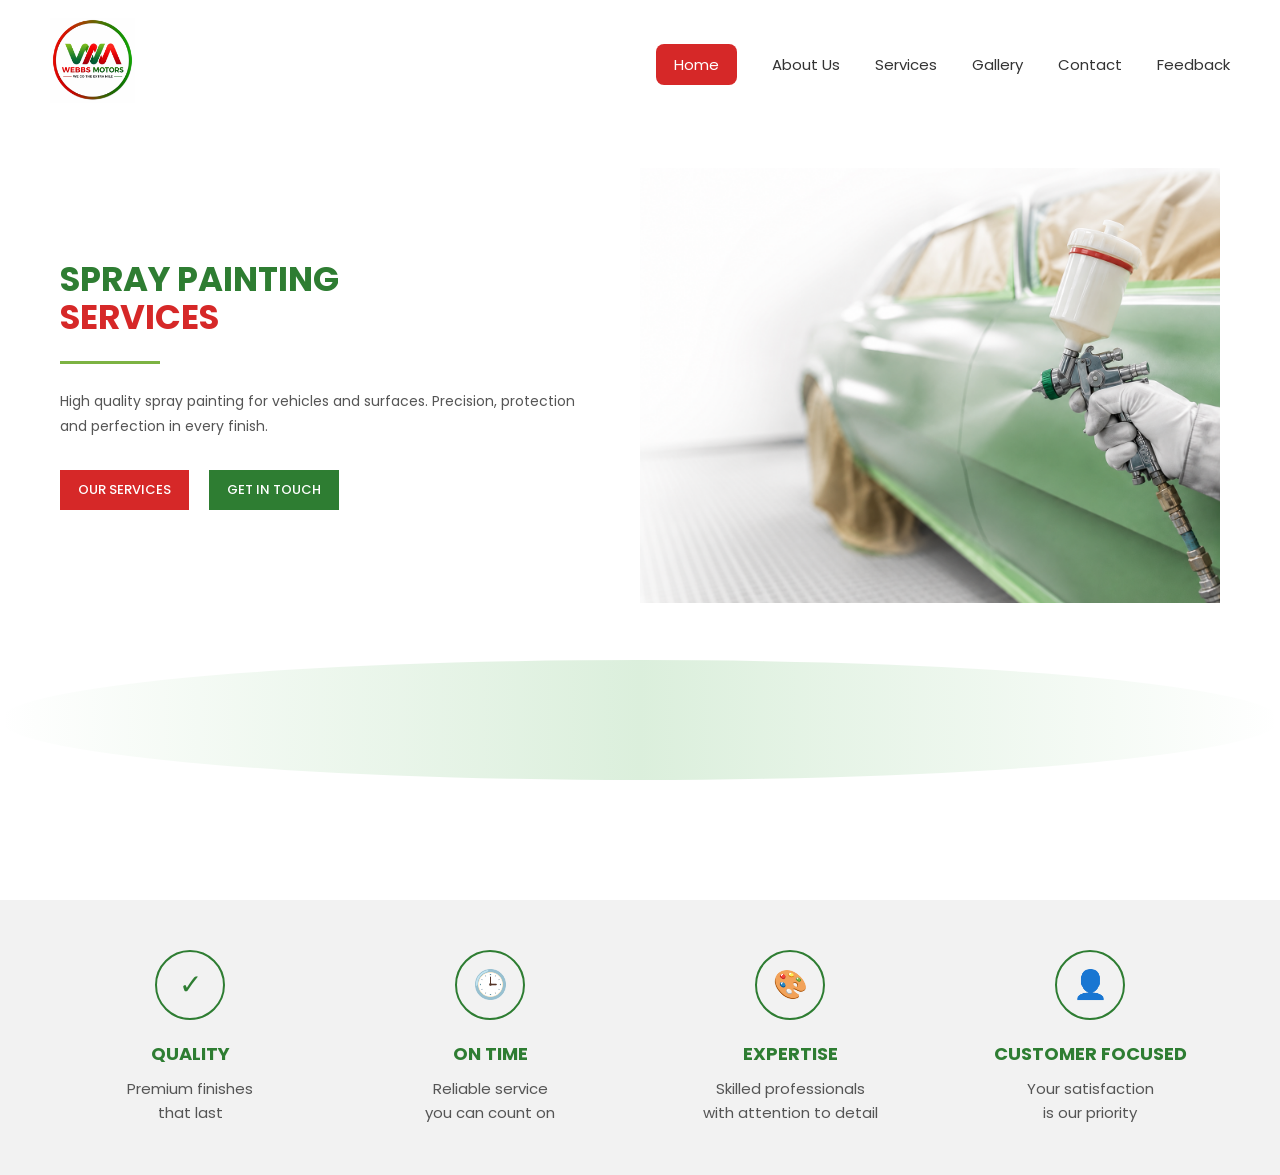
<file: index.html>
<!DOCTYPE html>
<html lang="en">
<head>
    <meta charset="UTF-8">
    <meta name="viewport" content="width=device-width, initial-scale=1.0">
    <title>Webbs Motors</title>

    <!-- CSS FILE -->
    <link rel="stylesheet" href="style.css">

    <!-- GOOGLE FONTS -->
    <link href="https://fonts.googleapis.com/css2?family=Poppins:wght@300;400;500;600;700&display=swap" rel="stylesheet">
</head>
<body>

    <!-- HERO SECTION -->
    <section class="hero">

        <!-- NAVBAR -->
        <header>
            <div class="logo">
                <img src="images/logo.png" alt="Webbs Motors Logo">
            </div>

            <nav>
                <ul>
                    <li><a href="#" class="active">Home</a></li>
                    <li><a href="about.html">About Us</a></li>
                    <li><a href="services.html">Services</a></li>
                    <li><a href="gallery.html">Gallery</a></li>
                    <li><a href="contact.html">Contact</a></li>
                    <li><a href="feedback.html">Feedback</a></li>
                </ul>
            </nav>
        </header>

        <!-- MAIN CONTENT -->
        <div class="hero-content">

            <!-- LEFT TEXT -->
            <div class="text-content">

                <h1>
                    <span class="green">SPRAY PAINTING</span><br>
                    <span class="red">SERVICES</span>
                </h1>

                <div class="line"></div>

                <p>
                    High quality spray painting for vehicles and
                    surfaces. Precision, protection and perfection
                    in every finish.
                </p>

                <div class="buttons">
                    <a href="services.html" class="btn red-btn">
                        OUR SERVICES
                    </a>

                    <a href="contact.html" class="btn green-btn">
                        GET IN TOUCH
                    </a>
                </div>

            </div>

            <!-- RIGHT IMAGE -->
            <div class="image-content">
                <img src="images/spray-car.png" alt="Spray Painting">
            </div>

        </div>

        <!-- WAVE DESIGN -->
        <div class="wave"></div>

    </section>

    <!-- FEATURES SECTION -->
    <section class="features">

        <div class="feature-box">
            <div class="icon">✓</div>
            <h3>QUALITY</h3>
            <p>Premium finishes<br>that last</p>
        </div>

        <div class="feature-box">
            <div class="icon">🕒</div>
            <h3>ON TIME</h3>
            <p>Reliable service<br>you can count on</p>
        </div>

        <div class="feature-box">
            <div class="icon">🎨</div>
            <h3>EXPERTISE</h3>
            <p>Skilled professionals<br>with attention to detail</p>
        </div>

        <div class="feature-box">
            <div class="icon">👤</div>
            <h3>CUSTOMER FOCUSED</h3>
            <p>Your satisfaction<br>is our priority</p>
        </div>

    </section>

</body>
</html>
</file>
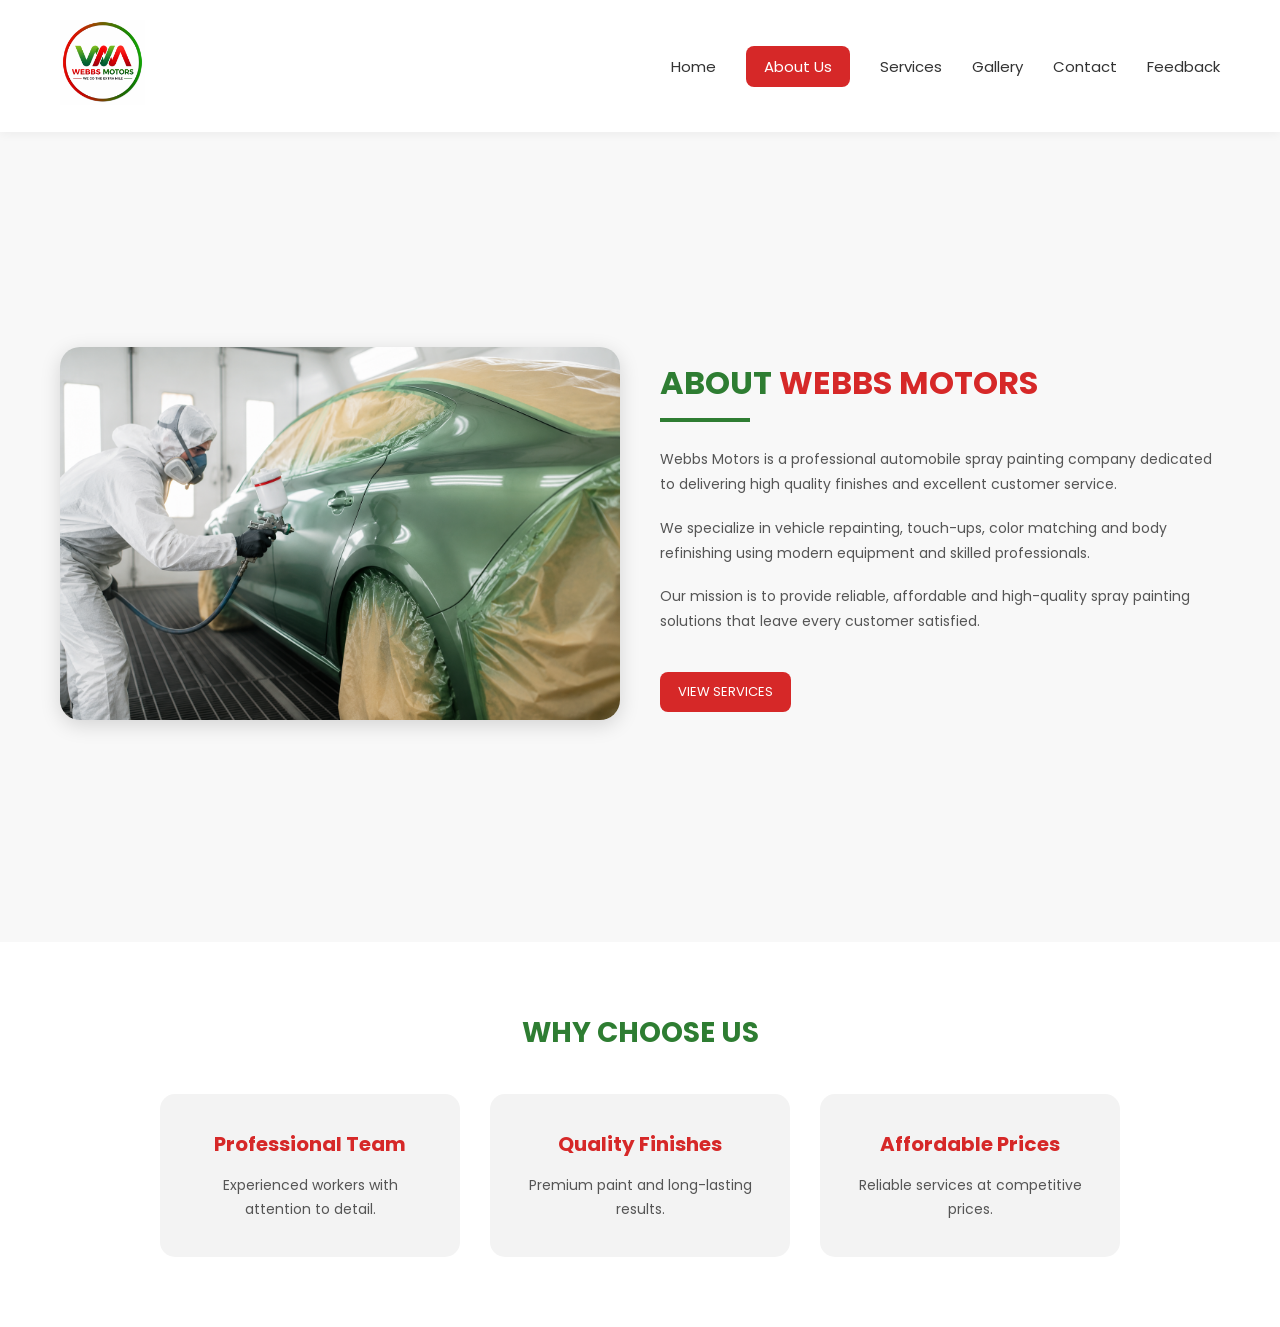
<file: about.html>
<!DOCTYPE html>
<html lang="en">
<head>
    <meta charset="UTF-8">
    <meta name="viewport" content="width=device-width, initial-scale=1.0">
    <title>About Us - Webbs Motors</title>

    <!-- CSS -->
    <link rel="stylesheet" href="about.css">

    <!-- GOOGLE FONT -->
    <link href="https://fonts.googleapis.com/css2?family=Poppins:wght@300;400;500;600;700&display=swap" rel="stylesheet">
</head>
<body>

    <!-- NAVBAR -->
    <header>
        <div class="logo">
            <img src="images/logo.png" alt="Webbs Motors Logo">
        </div>

        <nav>
            <ul>
                <li><a href="index.html">Home</a></li>
                <li><a href="#" class="active">About Us</a></li>
                <li><a href="services.html">Services</a></li>
                <li><a href="gallery.html">Gallery</a></li>
                <li><a href="contact.html">Contact</a></li>
                <li><a href="feedback.html">Feedback</a></li>
            </ul>
        </nav>
    </header>

    <!-- ABOUT SECTION -->
    <section class="about">

        <!-- LEFT IMAGE -->
        <div class="about-image">
            <img src="images/about-car.jpg.png" alt="Spray Painting">
        </div>

        <!-- RIGHT CONTENT -->
        <div class="about-text">

            <h1>ABOUT <span>WEBBS MOTORS</span></h1>

            <div class="line"></div>

            <p>
                Webbs Motors is a professional automobile spray
                painting company dedicated to delivering high
                quality finishes and excellent customer service.
            </p>

            <p>
                We specialize in vehicle repainting, touch-ups,
                color matching and body refinishing using modern
                equipment and skilled professionals.
            </p>

            <p>
                Our mission is to provide reliable, affordable
                and high-quality spray painting solutions that
                leave every customer satisfied.
            </p>

            <a href="services.html" class="btn">
                VIEW SERVICES
            </a>

        </div>

    </section>

    <!-- WHY CHOOSE US -->
    <section class="choose">

        <h2>WHY CHOOSE US</h2>

        <div class="choose-container">

            <div class="box">
                <h3>Professional Team</h3>
                <p>
                    Experienced workers with attention to detail.
                </p>
            </div>

            <div class="box">
                <h3>Quality Finishes</h3>
                <p>
                    Premium paint and long-lasting results.
                </p>
            </div>

            <div class="box">
                <h3>Affordable Prices</h3>
                <p>
                    Reliable services at competitive prices.
                </p>
            </div>

        </div>

    </section>

</body>
</html>
</file>
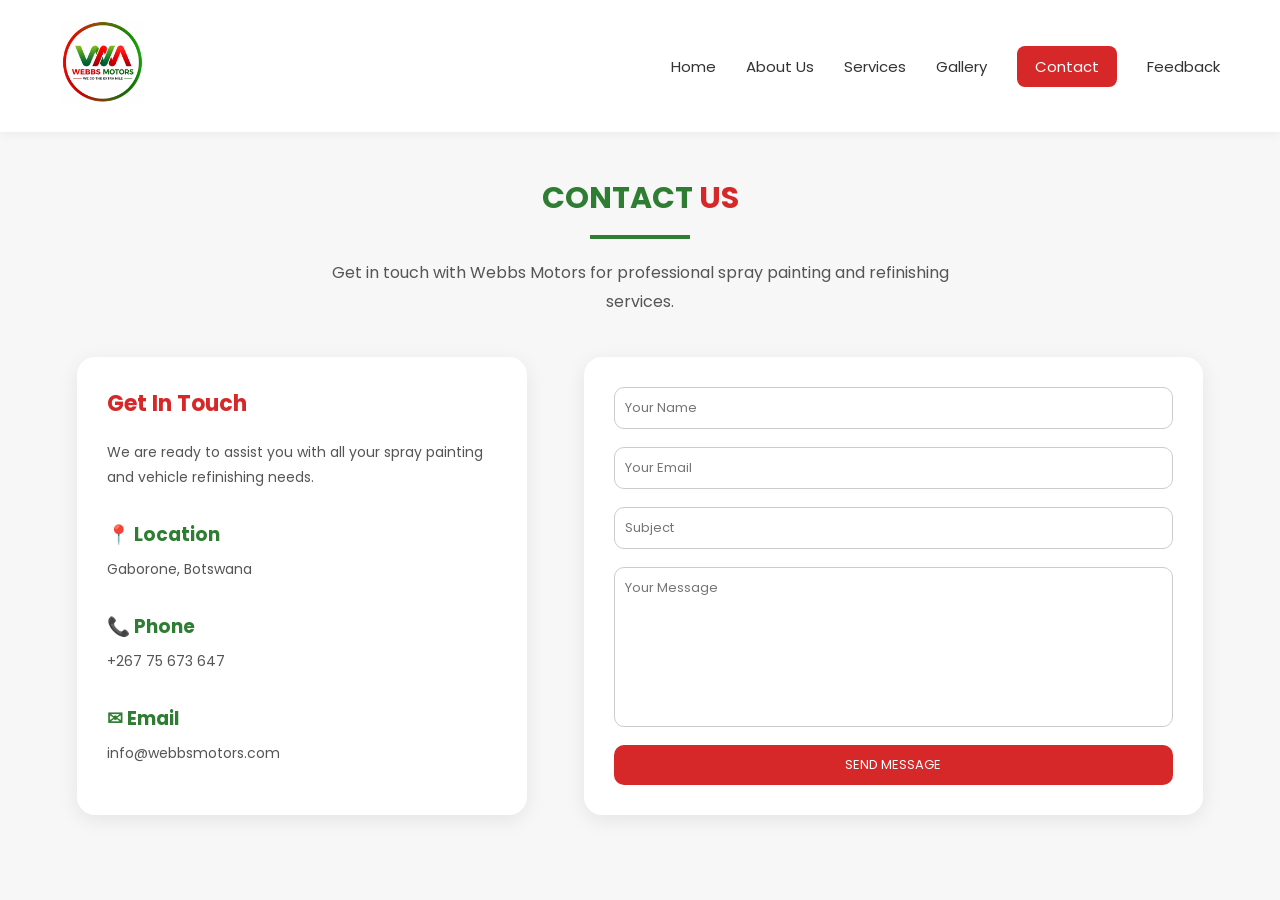
<file: contact.html>
<!DOCTYPE html>
<html lang="en">
<head>
    <meta charset="UTF-8">
    <meta name="viewport" content="width=device-width, initial-scale=1.0">
    <title>Contact - Webbs Motors</title>

    <!-- CSS -->
    <link rel="stylesheet" href="contact.css">

    <!-- GOOGLE FONT -->
    <link href="https://fonts.googleapis.com/css2?family=Poppins:wght@300;400;500;600;700&display=swap" rel="stylesheet">
</head>
<body>

    <!-- NAVBAR -->
    <header>
        <div class="logo">
            <img src="images/logo.png" alt="Webbs Motors Logo">
        </div>

        <nav>
            <ul>
                <li><a href="index.html">Home</a></li>
                <li><a href="about.html">About Us</a></li>
                <li><a href="services.html">Services</a></li>
                <li><a href="gallery.html">Gallery</a></li>
                <li><a href="#" class="active">Contact</a></li>
                <li><a href="feedback.html">Feedback</a></li>
            </ul>
        </nav>
    </header>

    <!-- CONTACT HERO -->
    <section class="contact-hero">

        <h1>CONTACT <span>US</span></h1>

        <div class="line"></div>

        <p>
            Get in touch with Webbs Motors for professional
            spray painting and refinishing services.
        </p>

    </section>

    <!-- CONTACT SECTION -->
    <section class="contact-container">

        <!-- CONTACT INFO -->
        <div class="contact-info">

            <h2>Get In Touch</h2>

            <p>
                We are ready to assist you with all your
                spray painting and vehicle refinishing needs.
            </p>

            <div class="info-box">
                <h3>📍 Location</h3>
                <p>Gaborone, Botswana</p>
            </div>

            <div class="info-box">
                <h3>📞 Phone</h3>
                <p>+267 75 673 647</p>
            </div>

            <div class="info-box">
                <h3>✉ Email</h3>
                <p>info@webbsmotors.com</p>
            </div>

        </div>

        <!-- CONTACT FORM -->
        <div class="contact-form">

            <form>

                <input type="text" placeholder="Your Name" required>

                <input type="email" placeholder="Your Email" required>

                <input type="text" placeholder="Subject" required>

                <textarea placeholder="Your Message"></textarea>

                <button type="submit">
                    SEND MESSAGE
                </button>

            </form>

        </div>

    </section>

</body>
</html>
</file>
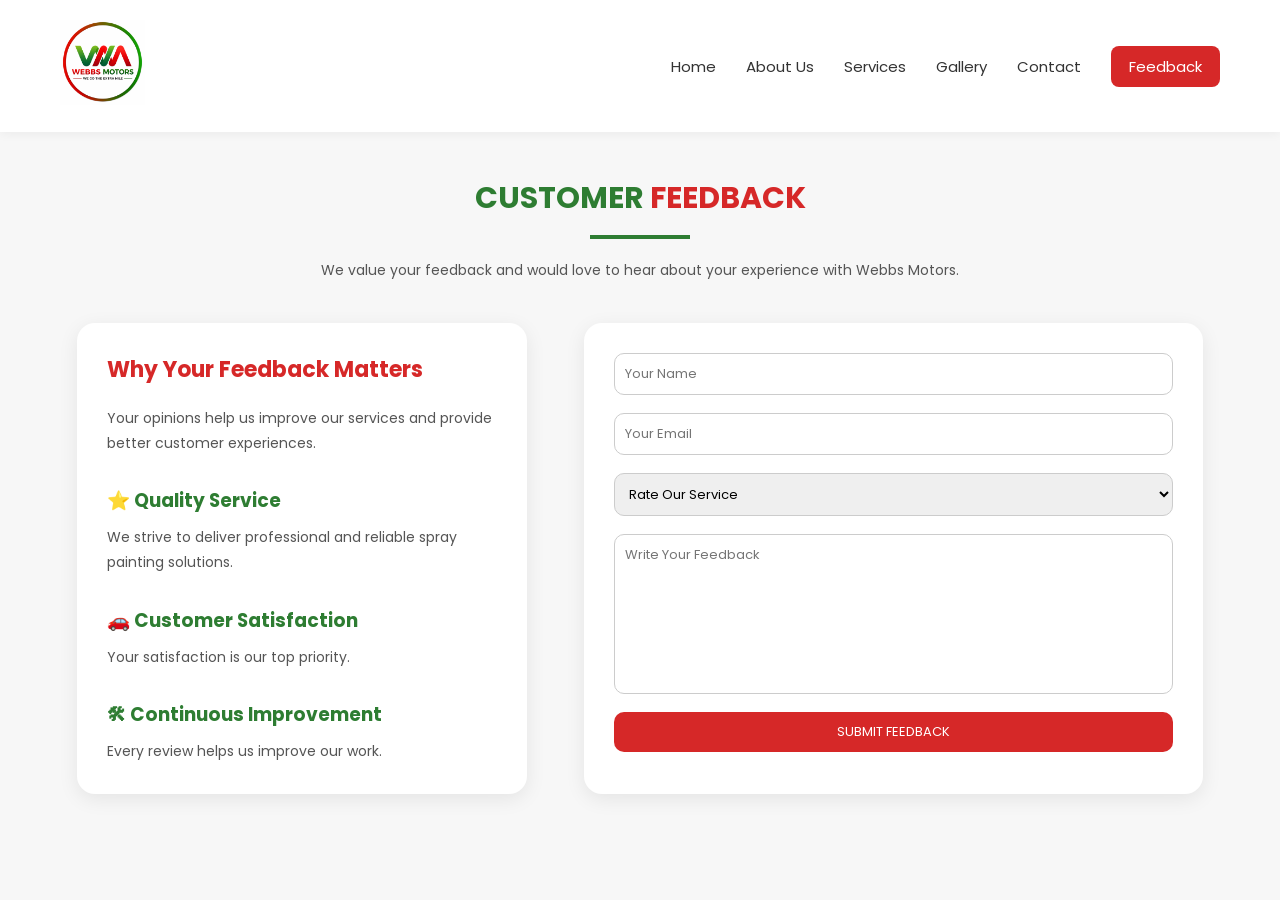
<file: feedback.html>
<!DOCTYPE html>
<html lang="en">
<head>
    <meta charset="UTF-8">
    <meta name="viewport" content="width=device-width, initial-scale=1.0">
    <title>Feedback - Webbs Motors</title>

    <!-- CSS -->
    <link rel="stylesheet" href="feedback.css">

    <!-- GOOGLE FONT -->
    <link href="https://fonts.googleapis.com/css2?family=Poppins:wght@300;400;500;600;700&display=swap" rel="stylesheet">
</head>
<body>

    <!-- NAVBAR -->
    <header>
        <div class="logo">
            <img src="images/logo.png" alt="Webbs Motors Logo">
        </div>

        <nav>
            <ul>
                <li><a href="index.html">Home</a></li>
                <li><a href="about.html">About Us</a></li>
                <li><a href="services.html">Services</a></li>
                <li><a href="gallery.html">Gallery</a></li>
                <li><a href="contact.html">Contact</a></li>
                <li><a href="#" class="active">Feedback</a></li>
            </ul>
        </nav>
    </header>

    <!-- HERO -->
    <section class="feedback-hero">

        <h1>CUSTOMER <span>FEEDBACK</span></h1>

        <div class="line"></div>

        <p>
            We value your feedback and would love to hear
            about your experience with Webbs Motors.
        </p>

    </section>

    <!-- FEEDBACK SECTION -->
    <section class="feedback-container">

        <!-- LEFT SIDE -->
        <div class="feedback-info">

            <h2>Why Your Feedback Matters</h2>

            <p>
                Your opinions help us improve our services and
                provide better customer experiences.
            </p>

            <div class="feedback-box">
                <h3>⭐ Quality Service</h3>
                <p>
                    We strive to deliver professional and
                    reliable spray painting solutions.
                </p>
            </div>

            <div class="feedback-box">
                <h3>🚗 Customer Satisfaction</h3>
                <p>
                    Your satisfaction is our top priority.
                </p>
            </div>

            <div class="feedback-box">
                <h3>🛠 Continuous Improvement</h3>
                <p>
                    Every review helps us improve our work.
                </p>
            </div>

        </div>

        <!-- RIGHT SIDE FORM -->
        <div class="feedback-form">

            <form>

                <input type="text" placeholder="Your Name" required>

                <input type="email" placeholder="Your Email" required>

                <select required>
                    <option value="">Rate Our Service</option>
                    <option>Excellent</option>
                    <option>Very Good</option>
                    <option>Good</option>
                    <option>Average</option>
                    <option>Poor</option>
                </select>

                <textarea placeholder="Write Your Feedback"></textarea>

                <button type="submit">
                    SUBMIT FEEDBACK
                </button>

            </form>

        </div>

    </section>

</body>
</html>
</file>
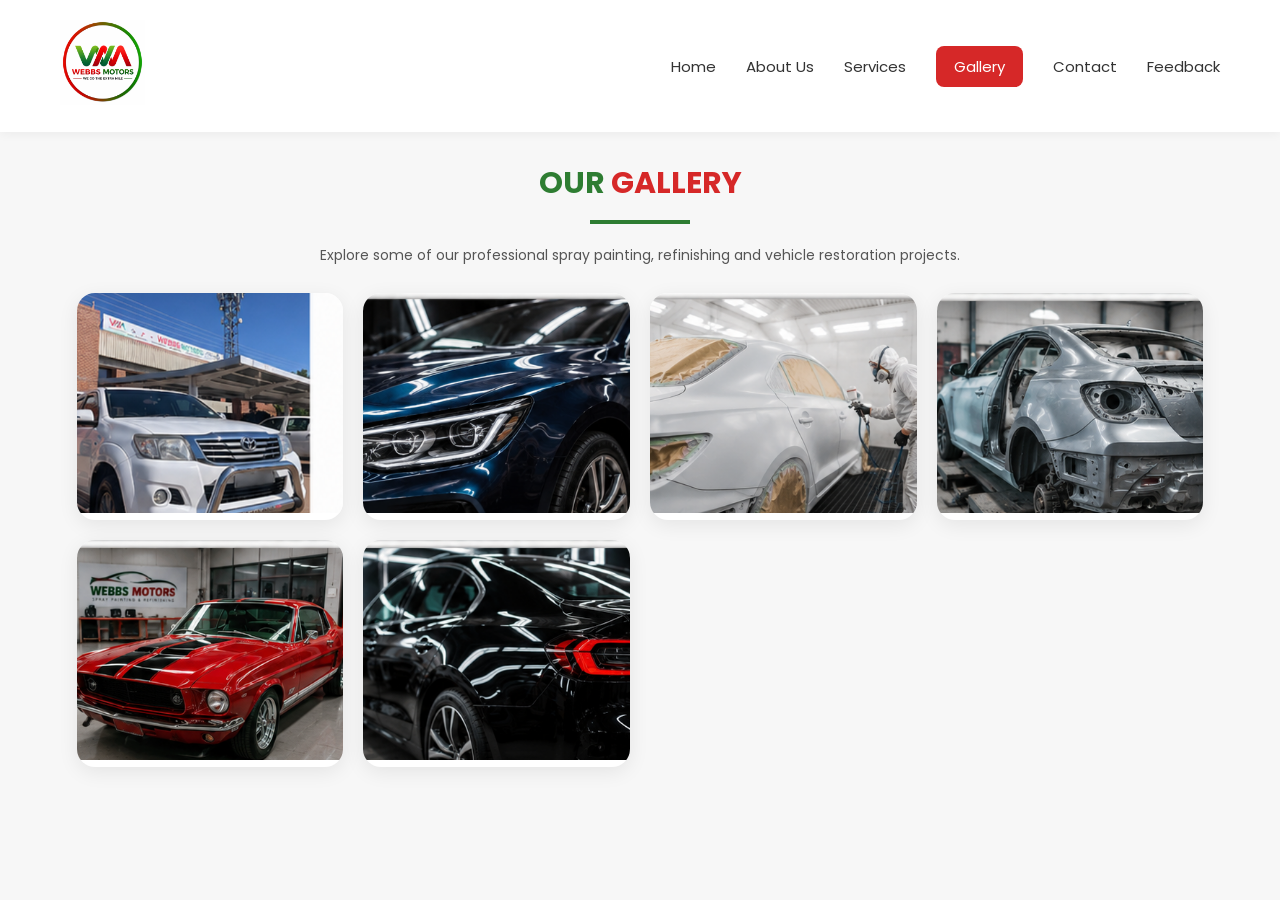
<file: gallery.html>
<!DOCTYPE html>
<html lang="en">
<head>
    <meta charset="UTF-8">
    <meta name="viewport" content="width=device-width, initial-scale=1.0">
    <title>Gallery - Webbs Motors</title>

    <!-- CSS -->
    <link rel="stylesheet" href="gallery.css">

    <!-- GOOGLE FONT -->
    <link href="https://fonts.googleapis.com/css2?family=Poppins:wght@300;400;500;600;700&display=swap" rel="stylesheet">
</head>
<body>

    <!-- NAVBAR -->
    <header>
        <div class="logo">
            <img src="images/logo.png" alt="Webbs Motors Logo">
        </div>

        <nav>
            <ul>
                <li><a href="index.html">Home</a></li>
                <li><a href="about.html">About Us</a></li>
                <li><a href="services.html">Services</a></li>
                <li><a href="#" class="active">Gallery</a></li>
                <li><a href="contact.html">Contact</a></li>
                <li><a href="feedback.html">Feedback</a></li>
            </ul>
        </nav>
    </header>

    <!-- HERO SECTION -->
    <section class="gallery-hero">

        <h1>OUR <span>GALLERY</span></h1>

        <div class="line"></div>

        <p>
            Explore some of our professional spray painting,
            refinishing and vehicle restoration projects.
        </p>

    </section>

    <!-- GALLERY -->
    <section class="gallery-container">

        <div class="gallery-box">
            <img src="images/g4.jpg" alt="Gallery Image">
        </div>

        <div class="gallery-box">
            <img src="images/gallery2.png" alt="Gallery Image">
        </div>

        <div class="gallery-box">
            <img src="images/gallery3.png" alt="Gallery Image">
        </div>

        <div class="gallery-box">
            <img src="images/gallery4.png" alt="Gallery Image">
        </div>

        <div class="gallery-box">
            <img src="images/gallery5.png" alt="Gallery Image">
        </div>

        <div class="gallery-box">
            <img src="images/gallery6.png" alt="Gallery Image">
        </div>

    </section>

</body>
</html>
</file>
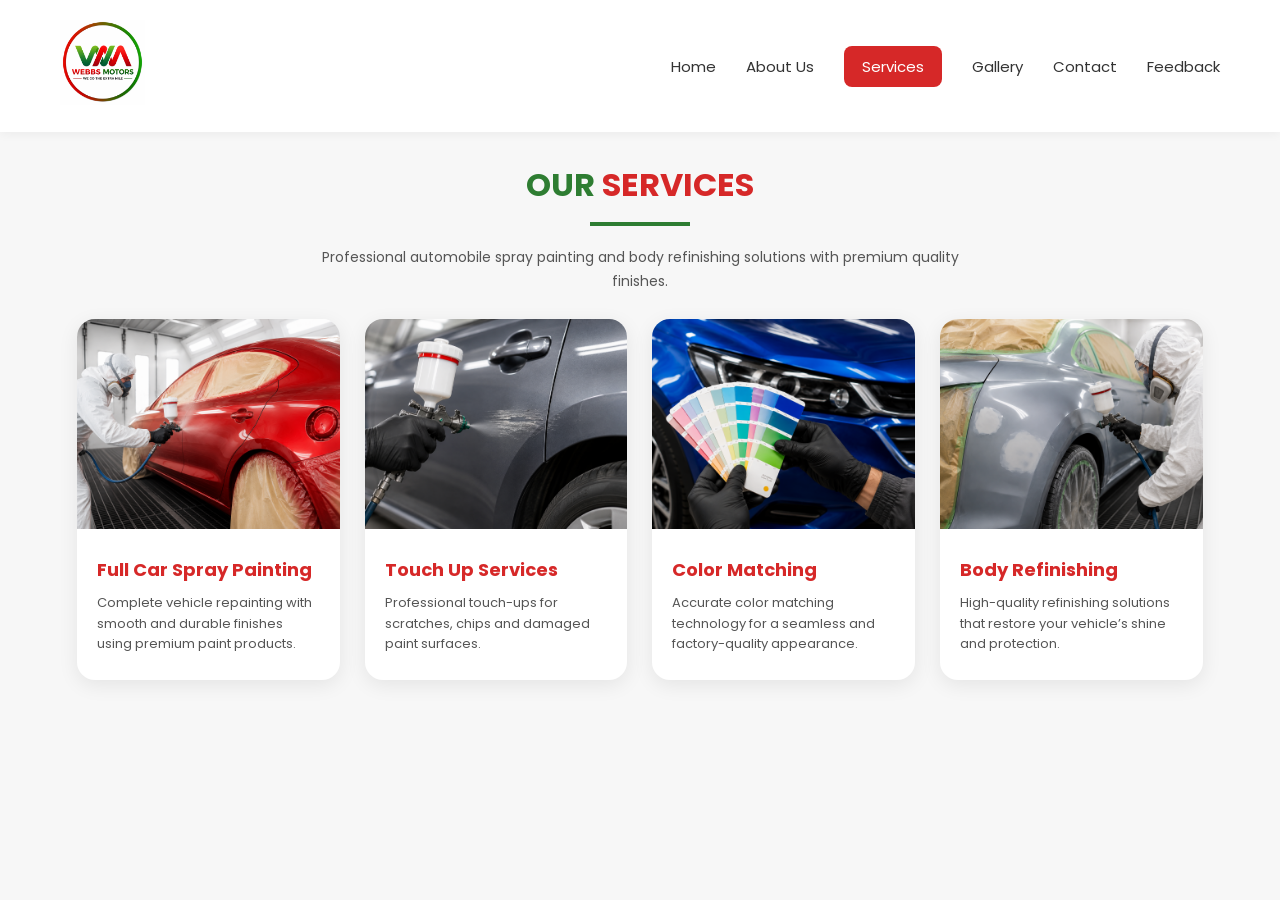
<file: services.html>
<!DOCTYPE html>
<html lang="en">
<head>
    <meta charset="UTF-8">
    <meta name="viewport" content="width=device-width, initial-scale=1.0">
    <title>Services - Webbs Motors</title>

    <!-- CSS -->
    <link rel="stylesheet" href="services.css">

    <!-- GOOGLE FONT -->
    <link href="https://fonts.googleapis.com/css2?family=Poppins:wght@300;400;500;600;700&display=swap" rel="stylesheet">
</head>
<body>

    <!-- NAVBAR -->
    <header>
        <div class="logo">
            <img src="images/logo.png" alt="Webbs Motors Logo">
        </div>

        <nav>
            <ul>
                <li><a href="index.html">Home</a></li>
                <li><a href="about.html">About Us</a></li>
                <li><a href="#" class="active">Services</a></li>
                <li><a href="gallery.html">Gallery</a></li>
                <li><a href="contact.html">Contact</a></li>
                <li><a href="feedback.html">Feedback</a></li>
            </ul>
        </nav>
    </header>

    <!-- HERO -->
    <section class="services-hero">

        <h1>OUR <span>SERVICES</span></h1>

        <div class="line"></div>

        <p>
            Professional automobile spray painting and body
            refinishing solutions with premium quality finishes.
        </p>

    </section>

    <!-- SERVICES -->
    <section class="services-container">

        <div class="service-box">
            <img src="images/service1.jpg.png" alt="Full Car Spray Painting">

            <h2>Full Car Spray Painting</h2>

            <p>
                Complete vehicle repainting with smooth and
                durable finishes using premium paint products.
            </p>
        </div>

        <div class="service-box">
            <img src="images/service2.jpg.png" alt="Touch Up Services">

            <h2>Touch Up Services</h2>

            <p>
                Professional touch-ups for scratches, chips
                and damaged paint surfaces.
            </p>
        </div>

        <div class="service-box">
            <img src="images/service3.jpg.png" alt="Color Matching">

            <h2>Color Matching</h2>

            <p>
                Accurate color matching technology for a
                seamless and factory-quality appearance.
            </p>
        </div>

        <div class="service-box">
            <img src="images/service4.jpg.png" alt="Body Refinishing">

            <h2>Body Refinishing</h2>

            <p>
                High-quality refinishing solutions that restore
                your vehicle’s shine and protection.
            </p>
        </div>

    </section>

</body>
</html>
</file>
<file: style.css>
*{
    margin:0;
    padding:0;
    box-sizing:border-box;
    font-family:'Poppins', sans-serif;
}

body{
       background:#f7f7f7;
    overflow-x:hidden;

}

/* HERO SECTION */
.hero{
    width:100%;
    min-height:100vh;
    background:#ffffff;
    position:relative;
    overflow:hidden;
}

/* NAVBAR */
header{
    width:100%;
    padding:18px 50px;
    display:flex;
    justify-content:space-between;
    align-items:center;
}

.logo img{
     width:85px;
    height:auto;
}

nav ul{
    display:flex;
    list-style:none;
    gap:35px;
}

nav ul li a{
    text-decoration:none;
    color:#333;
    font-size:15px;
    transition:0.3s;
}

nav ul li a:hover{
    color:#d62828;
}

.active{
    background:#d62828;
    color:#fff !important;
    padding:10px 18px;
    border-radius:8px;
}

/* HERO CONTENT */
.hero-content{
    display:flex;
    justify-content:space-between;
    align-items:center;
    padding:40px 60px;
}

/* LEFT SIDE */
.text-content{
    width:45%;
}

.text-content h1{
    font-size:34px;
    line-height:1.1;
    font-weight:700;
}

.green{
    color:#2e7d32;
}

.red{
    color:#d62828;
}

.line{
    width:100px;
    height:3px;
    background:#7cb342;
    margin:25px 0;
}

.text-content p{
    font-size:14px;
    color:#555;
    line-height:1.8;
    margin-bottom:30px;
}

/* BUTTONS */
.buttons{
    display:flex;
    gap:20px;
}

.btn{
     text-decoration:none;
    color:#fff;
    padding:10px 18px;
    font-size:12px;
    font-size:13px;
    font-weight:500;
    transition:0.3s;
}

.red-btn{
    background:#d62828;
}

.green-btn{
    background:#2e7d32;
}

.btn:hover{
    transform:translateY(-3px);
}

/* RIGHT IMAGE */
.image-content{
    width:50%;
    display:flex;
    justify-content:center;
}

.image-content img{
    width:100%;
    max-width:620px;
}

/* WAVE */
.wave{
    position:absolute;
    bottom:120px;
    left:0;
    width:100%;
    height:120px;
    background:linear-gradient(to right, transparent, #4caf50, transparent);
    opacity:0.2;
    border-radius:50%;
}

/* FEATURES SECTION */
.features{
    background:#f2f2f2;
    padding:50px 40px;
    display:flex;
    justify-content:space-around;
    align-items:center;
    text-align:center;
}

.feature-box{
    width:22%;
}

.icon{
    width:70px;
    height:70px;
    border:2px solid #2e7d32;
    border-radius:50%;
    display:flex;
    justify-content:center;
    align-items:center;
    margin:0 auto 20px;
    font-size:28px;
    color:#2e7d32;
}

.feature-box h3{
     color:#2e7d32;
    margin-bottom:10px;
    font-size:18px;
}

.feature-box p{
     color:#555;
    line-height:1.6;
    font-size:15px;
}

/* RESPONSIVE */
@media(max-width:768px){

    .hero-content{
        flex-direction:column;
        text-align:center;
    }

    .text-content{
        width:100%;
    }

    .image-content{
        width:100%;
        margin-top:40px;
    }

    .buttons{
        justify-content:center;
    }

    .text-content h1{
        font-size:38px;
    }

    .features{
        flex-direction:column;
        gap:40px;
    }

    .feature-box{
        width:100%;
    }

    nav ul{
        gap:15px;
        flex-wrap:wrap;
        justify-content:center;
    }

    header{
        flex-direction:column;
        gap:20px;
    }
}
</file>
<file: about.css>
*{
    margin:0;
    padding:0;
    box-sizing:border-box;
    font-family:'Poppins', sans-serif;
}

body{
   background:#f8f8f8;
    overflow-x:hidden;
}

/* NAVBAR */
header{
    width:100%;
    padding:20px 60px;
    display:flex;
    justify-content:space-between;
    align-items:center;
    background:#fff;
    box-shadow:0 2px 10px rgba(0,0,0,0.05);
}

.logo img{
    width:85px;
}

nav ul{
    display:flex;
    list-style:none;
    gap:30px;
}

nav ul li a{
 text-decoration:none;
    color:#333;
    font-size:15px;
    transition:0.3s;
}

nav ul li a:hover{
    color:#d62828;
}

.active{
    background:#d62828;
    color:#fff !important;
    padding:10px 18px;
    border-radius:8px;
}

/* ABOUT SECTION */
.about{
   width:100%;
    min-height:90vh;
    display:flex;
    justify-content:space-between;
    align-items:center;
    padding:40px 60px;
    gap:40px;
}

/* IMAGE */
.about-image{
    width:50%;
}

.about-image img{
    width:100%;
    border-radius:20px;
    box-shadow:0 5px 20px rgba(0,0,0,0.15);
}

/* TEXT */
.about-text{
    width:50%;
}

.about-text h1{
   font-size:32px;
    color:#2e7d32;
    margin-bottom:15px;
    line-height:1.3;
}

.about-text span{
    color:#d62828;
}

.line{
    width:90px;
    height:4px;
    background:#2e7d32;
    margin-bottom:25px;
}

.about-text p{
       font-size:14px;
    line-height:1.8;
    color:#555;
    margin-bottom:18px;
}

/* BUTTON */
.btn{
    display:inline-block;
    margin-top:20px;
    text-decoration:none;
    background:#d62828;
    color:#fff;
    padding:10px 18px;
    border-radius:8px;
    font-size:13px;
    transition:0.3s;

}

.btn:hover{
    background:#2e7d32;
}

/* WHY CHOOSE US */
.choose{
    background:#fff;
    padding:70px 50px;
    text-align:center;
}

.choose h2{
   font-size:28px;
    color:#2e7d32;
    margin-bottom:40px;
}

.choose-container{
    display:flex;
    justify-content:center;
    gap:30px;
    flex-wrap:wrap;
}

.box{
    background:#f3f3f3;
    padding:35px;
    width:300px;
    border-radius:15px;
    transition:0.3s;
}

.box:hover{
    transform:translateY(-5px);
}

.box h3{
    color:#d62828;
    margin-bottom:15px;
    font-size:20px;
}

.box p{
    color:#555;
    line-height:1.7;
     font-size:14px;
}

/* RESPONSIVE */
@media(max-width:1000px){

    .about{
        flex-direction:column;
        text-align:center;
    }

    .about-image,
    .about-text{
        width:100%;
    }

    nav ul{
        gap:15px;
        flex-wrap:wrap;
        justify-content:center;
    }

    header{
        flex-direction:column;
        gap:20px;
    }

    .about-text h1{
        font-size:38px;
    }
}
</file>
<file: contact.css>
*{
    margin:0;
    padding:0;
    box-sizing:border-box;
    font-family:'Poppins', sans-serif;
}

body{
    background:#f7f7f7;
    overflow-x:hidden;
}

/* NAVBAR */
header{
    width:100%;
    padding:20px 60px;
    display:flex;
    justify-content:space-between;
    align-items:center;
    background:#fff;
    box-shadow:0 2px 10px rgba(0,0,0,0.05);
}

.logo img{
    width:85px;
}

nav ul{
    display:flex;
    list-style:none;
    gap:30px;
}

nav ul li a{
   text-decoration:none;
    color:#333;
    font-size:15px;
    transition:0.3s;
}

nav ul li a:hover{
    color:#d62828;
}

.active{
    background:#d62828;
    color:#fff !important;
    padding:10px 18px;
    border-radius:8px;
}

/* HERO */
.contact-hero{
     text-align:center;
    padding:50px 20px 40px;
}

.contact-hero h1{
    font-size:30px;
    color:#2e7d32;
     line-height:1.1;

}

.contact-hero span{
    color:#d62828;
}

.line{
    width:100px;
    height:4px;
    background:#2e7d32;
    margin:20px auto;
}

.contact-hero p{
max-width:650px;
    margin:auto;
    color:#555;
    font-size:16px;
    line-height:1.8;
}

/* CONTACT SECTION */
.contact-container{
        width:88%;
    margin:auto;
    padding-bottom:60px;

    display:flex;
    justify-content:space-between;
    gap:30px;

}

/* CONTACT INFO */
.contact-info{
   width:40%;
    background:#fff;
    padding:30px;
    border-radius:18px;
    box-shadow:0 5px 20px rgba(0,0,0,0.08);
}

.contact-info h2{
    color:#d62828;
    margin-bottom:20px;
     font-size:22px;
}

.contact-info p{
    color:#555;
    line-height:1.8;
    font-size:14px;
}

.info-box{
    margin-top:30px;
}

.info-box h3{
    color:#2e7d32;
    margin-bottom:8px;
}

/* FORM */
.contact-form{
   width:55%;
    background:#fff;
    padding:30px;
    border-radius:18px;
    box-shadow:0 5px 20px rgba(0,0,0,0.08);

}

form{
    display:flex;
    flex-direction:column;
}

form input,
form textarea{
 margin-bottom:18px;
    padding:10px;
    border:1px solid #ccc;
    border-radius:10px;
    font-size:13px;
    outline:none;
}

form textarea{
    height:160px;
    resize:none;
}

form button{
       background:#d62828;
    color:#fff;
    border:none;
    padding:10px;
    border-radius:10px;
    font-size:13px;
    cursor:pointer;
    transition:0.3s;
}

form button:hover{
    background:#2e7d32;
}

/* RESPONSIVE */
@media(max-width:1000px){

    header{
        flex-direction:column;
        gap:20px;
    }

    nav ul{
        flex-wrap:wrap;
        justify-content:center;
        gap:15px;
    }

    .contact-container{
        flex-direction:column;
    }

    .contact-info,
    .contact-form{
        width:100%;
    }

    .contact-hero h1{
        font-size:30px;
    }
}
</file>
<file: feedback.css>
*{
    margin:0;
    padding:0;
    box-sizing:border-box;
    font-family:'Poppins', sans-serif;
}

body{
   background:#f7f7f7;
    overflow-x:hidden;   
}

/* NAVBAR */
header{
    width:100%;
    padding:20px 60px;
    display:flex;
    justify-content:space-between;
    align-items:center;
    background:#fff;
    box-shadow:0 2px 10px rgba(0,0,0,0.05);
}

.logo img{
    width:85px;
}

nav ul{
    display:flex;
    list-style:none;
    gap:30px;
}

nav ul li a{
    text-decoration:none;
    color:#333;
    font-size:15px;
    transition:0.3s;
}

nav ul li a:hover{
    color:#d62828;
}

.active{
    background:#d62828;
    color:#fff !important;
    padding:10px 18px;
    border-radius:8px;
}

/* HERO */
.feedback-hero{
    text-align:center;
    padding:50px 20px 40px;
}

.feedback-hero h1{
     font-size:30px;
    color:#2e7d32;
    line-height:1.1;
}

.feedback-hero span{
    color:#d62828;
}

.line{
    width:100px;
    height:4px;
    background:#2e7d32;
    margin:20px auto;
}

.feedback-hero p{
     max-width:650px;
    margin:auto;
    color:#555;
    font-size:14px;
    line-height:1.7;
}

/* MAIN SECTION */
.feedback-container{
    width:88%;
    margin:auto;
    padding-bottom:60px;

    display:flex;
    justify-content:space-between;
    gap:30px;
}

/* LEFT */
.feedback-info{
     width:40%;
    background:#fff;
    padding:30px;
    border-radius:18px;
    box-shadow:0 5px 20px rgba(0,0,0,0.08);
}

.feedback-info h2{
    color:#d62828;
    margin-bottom:20px;
     font-size:22px;
}

.feedback-info p{
    color:#555;
    line-height:1.8;
     font-size:14px;
}

.feedback-box{
    margin-top:30px;
}

.feedback-box h3{
    color:#2e7d32;
    margin-bottom:10px;
}

/* FORM */
.feedback-form{
    width:55%;
    background:#fff;
    padding:30px;
    border-radius:18px;
    box-shadow:0 5px 20px rgba(0,0,0,0.08);
}

form{
    display:flex;
    flex-direction:column;
}

form input,
form select,
form textarea{
 margin-bottom:18px;
    padding:10px;
    border:1px solid #ccc;
    border-radius:10px;
    font-size:13px;
    outline:none;
}

form textarea{
    height:160px;
    resize:none;
}

form button{
 background:#d62828;
    color:#fff;
    border:none;
    padding:10px;
    border-radius:10px;
    font-size:13px;
    cursor:pointer;
    transition:0.3s;
}

form button:hover{
    background:#2e7d32;
}

/* RESPONSIVE */
@media(max-width:1000px){

    header{
        flex-direction:column;
        gap:20px;
    }

    nav ul{
        flex-wrap:wrap;
        justify-content:center;
        gap:15px;
    }

    .feedback-container{
        flex-direction:column;
    }

    .feedback-info,
    .feedback-form{
        width:100%;
    }

    .feedback-hero h1{
        font-size:30px;
    }
}
</file>
<file: gallery.css>
*{
    margin:0;
    padding:0;
    box-sizing:border-box;
    font-family:'Poppins', sans-serif;
}

body{
     background:#f7f7f7;
    overflow-x:hidden;
}

/* NAVBAR */
header{
    width:100%;
    padding:20px 60px;
    display:flex;
    justify-content:space-between;
    align-items:center;
    background:#fff;
    box-shadow:0 2px 10px rgba(0,0,0,0.05);
}

.logo img{
    width:85px;
}

nav ul{
    display:flex;
    list-style:none;
    gap:30px;
}

nav ul li a{
     text-decoration:none;
    color:#333;
    font-size:15px;
    transition:0.3s;
}

nav ul li a:hover{
    color:#d62828;
}

.active{
    background:#d62828;
    color:#fff !important;
    padding:10px 18px;
    border-radius:8px;
}

/* HERO */
.gallery-hero{
    text-align:center;
    padding:35px 20px 25px;
}

.gallery-hero h1{
   font-size:30px;
    color:#2e7d32;
    line-height:1.1;
}

.gallery-hero span{
    color:#d62828;
}

.line{
    width:100px;
    height:4px;
    background:#2e7d32;
    margin:20px auto;
}

.gallery-hero p{
    max-width:650px;
    margin:auto;
    color:#555;
    font-size:14px;
    line-height:1.7;
}

/* GALLERY */
.gallery-container{
width:88%;
    margin:auto;
    padding-bottom:60px;

    display:grid;
   grid-template-columns:repeat(auto-fit, minmax(240px, 1fr));
    gap:20px;
}

.gallery-box{
    overflow:hidden;
    border-radius:18px;
    background:#fff;
    box-shadow:0 5px 20px rgba(0,0,0,0.08);
}

.gallery-box img{
 width:100%;
    height:220px;
    object-fit:cover;
    transition:0.4s;
}

.gallery-box img:hover{
    transform:scale(1.05);
}

/* RESPONSIVE */
@media(max-width:1000px){

    header{
        flex-direction:column;
        gap:20px;
    }

    nav ul{
        flex-wrap:wrap;
        justify-content:center;
        gap:15px;
    }

    .gallery-hero h1{
        font-size:30px;
    }
}
</file>
<file: services.css>
*{
    margin:0;
    padding:0;
    box-sizing:border-box;
    font-family:'Poppins', sans-serif;
}

body{
     background:#f7f7f7;
    overflow-x:hidden;
}

/* NAVBAR */
header{
    width:100%;
    padding:20px 60px;
    display:flex;
    justify-content:space-between;
    align-items:center;
    background:#fff;
    box-shadow:0 2px 10px rgba(0,0,0,0.05);
}

.logo img{
    width:85px;
}

nav ul{
    display:flex;
    list-style:none;
    gap:30px;
}

nav ul li a{
    text-decoration:none;
    color:#333;
    font-size:15px;
    transition:0.3s;
}

nav ul li a:hover{
    color:#d62828;
}

.active{
    background:#d62828;
    color:#fff !important;
    padding:10px 18px;
    border-radius:8px;
}

/* HERO */
.services-hero{
    text-align:center;
    padding:35px 20px 25px;
}

.services-hero h1{
font-size:32px;
    color:#2e7d32;
    line-height:1.1;
}

.services-hero span{
    color:#d62828;
}

.line{
    width:100px;
    height:4px;
    background:#2e7d32;
    margin:20px auto;
}

.services-hero p{
        max-width:650px;
    margin:auto;
    color:#555;
font-size:14px;
    line-height:1.7;

}

/* SERVICES */
.services-container{
       width:88%;
    margin:auto;
    padding-bottom:60px;

    display:grid;
   grid-template-columns:repeat(auto-fit, minmax(230px, 1fr));
    gap:25px;

}

.service-box{
    background:#fff;
    border-radius:18px;
    overflow:hidden;
    box-shadow:0 5px 20px rgba(0,0,0,0.08);
    transition:0.3s;
}

.service-box:hover{
    transform:translateY(-8px);
}

.service-box img{
    width:100%;
    height:210px;
    object-fit:cover;
}

.service-box h2{
     font-size:18px;
    color:#d62828;
    padding:20px 20px 10px;
}

.service-box p{
     color:#555;
    line-height:1.6;
    font-size:13px;
    padding:0 20px 25px;
}

/* RESPONSIVE */
@media(max-width:1000px){

    header{
        flex-direction:column;
        gap:20px;
    }

    nav ul{
        flex-wrap:wrap;
        justify-content:center;
        gap:15px;
    }

    .services-hero h1{
        font-size:40px;
    }
}
</file>
